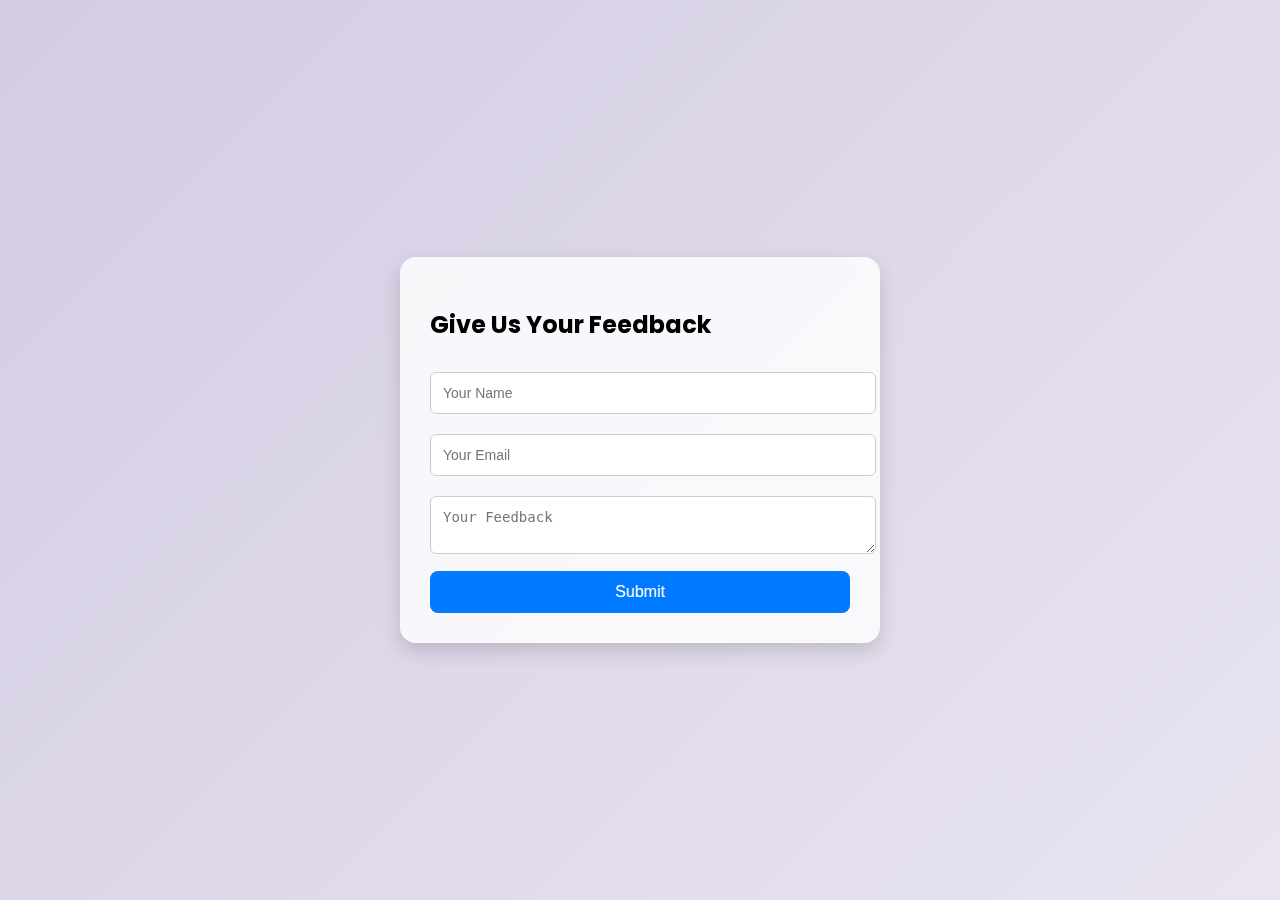
<file: index.html>
<!DOCTYPE html>
<html>
<head>
  <title>Feedback Form</title>
  <link href="https://fonts.googleapis.com/css2?family=Poppins:wght@400;600&display=swap" rel="stylesheet">

  <link rel="stylesheet" href="style.css">
  <meta name="viewport" content="width=device-width, initial-scale=1.0">

</head>
<body>

  <!-- Message placeholder -->
  <div id="feedback-message"></div>

  <div class="form-box">
    <h2>Give Us Your Feedback</h2>

    <!-- Corrected form -->
    <form id="feedbackForm" method="POST" action="submit_feedback.php">
      <input type="text" name="name" placeholder="Your Name" required>
      <input type="email" name="email" placeholder="Your Email" required>
      <textarea name="message" placeholder="Your Feedback" required></textarea>
      <button type="submit">Submit</button>
    </form>
  </div>


<script>
  const params = new URLSearchParams(window.location.search);
  const status = params.get('status');

  const feedbackForm = document.getElementById('feedbackForm');
  const feedbackMessage = document.getElementById('feedback-message');

  if (status === 'success') {
    feedbackForm.style.display = 'none'; // Hide the form
    feedbackMessage.innerHTML = `
      <p style="background-color: #d4edda; color: #155724; padding: 10px; border-radius: 5px;">
        Feedback submitted successfully!
      </p>`;
  } else if (status === 'error') {
    feedbackMessage.innerHTML = `
      <p style="background-color: #f8d7da; color: #721c24; padding: 10px; border-radius: 5px;">
        There was an error submitting your feedback. Please try again.
      </p>`;
  }
</script>

</body>
</html>
</file>
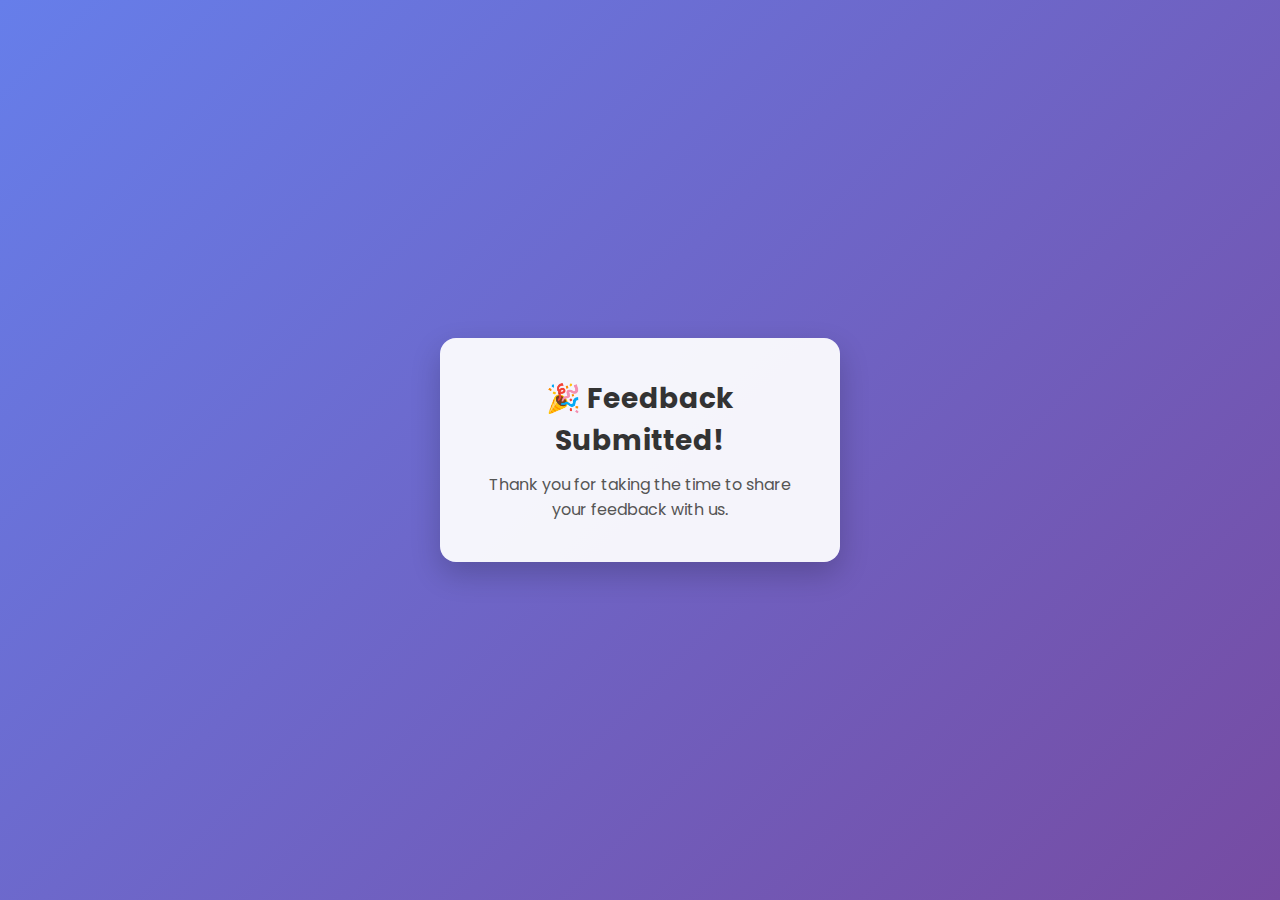
<file: thankyou.html>
<!DOCTYPE html>
<html lang="en">
<head>
  <meta charset="UTF-8">
  <title>Thank You</title>
  <link href="https://fonts.googleapis.com/css2?family=Poppins:wght@500;700&display=swap" rel="stylesheet">
  <style>
    * {
      box-sizing: border-box;
      margin: 0;
      padding: 0;
    }

    body {
      font-family: 'Poppins', sans-serif;
      display: flex;
      justify-content: center;
      align-items: center;
      height: 100vh;
      background: linear-gradient(135deg, #667eea, #764ba2);
      animation: fadeIn 1s ease-in;
    }

    .message-box {
      background: #ffffffee;
      padding: 40px;
      border-radius: 16px;
      box-shadow: 0 12px 30px rgba(0, 0, 0, 0.2);
      text-align: center;
      max-width: 400px;
    }

    .message-box h2 {
      color: #333;
      font-size: 28px;
      margin-bottom: 10px;
    }

    .message-box p {
      color: #555;
      font-size: 16px;
    }

    @keyframes fadeIn {
      from {
        opacity: 0;
        transform: translateY(30px);
      }
      to {
        opacity: 1;
        transform: translateY(0);
      }
    }
  </style>
</head>
<body>
  <div class="message-box">
    <h2>🎉 Feedback Submitted!</h2>
    <p>Thank you for taking the time to share your feedback with us.</p>
  </div>
</body>
</html>
</file>
<file: style.css>
body {
    font-family: Arial, sans-serif;
    background: #f0f2f5;
    display: flex;
    justify-content: center;
    align-items: center;
    height: 100vh;
}

.form-box {
    background: #fff;
    padding: 30px;
    border-radius: 8px;
    width: 400px;
    box-shadow: 0 4px 8px rgba(0,0,0,0.1);
}

input, textarea {
    width: 100%;
    padding: 12px;
    margin: 10px 0;
    border: 1px solid #ccc;
    border-radius: 6px;
    font-size: 14px;
}

button {
    width: 100%;
    padding: 12px;
    background-color: #28a745;
    color: white;
    border: none;
    border-radius: 6px;
    cursor: pointer;
    font-size: 16px;
}

button:hover {
    background-color: #218838;
}
body {
    margin: 0; /* ✅ Add this line */
    font-family: Arial, sans-serif;
    background: #f0f2f5;
    display: flex;
    justify-content: center;
    align-items: center;
    height: 100vh;
}
body {
    margin: 0;
    font-family: 'Poppins', sans-serif;
    background: linear-gradient(135deg, #d3cce3, #e9e4f0); /* Gradient */
    display: flex;
    justify-content: center;
    align-items: center;
    height: 100vh;
}
.form-box {
    animation: fadeIn 0.8s ease-in;
}

@keyframes fadeIn {
  from { opacity: 0; transform: translateY(20px); }
  to { opacity: 1; transform: translateY(0); }
}
.form-box {
    background: #ffffffcc;
    padding: 30px;
    border-radius: 16px;
    width: 420px;
    box-shadow: 0 8px 20px rgba(0, 0, 0, 0.15);
    backdrop-filter: blur(10px);
}
button {
    width: 100%;
    padding: 12px;
    background-color: #007bff;
    color: white;
    border: none;
    border-radius: 8px;
    font-size: 16px;
    cursor: pointer;
    transition: background 0.3s;
}

button:hover {
    background-color: #0056b3;
}
button {
    width: 100%;
    padding: 12px;
    background-color: #007bff;
    color: white;
    border: none;
    border-radius: 8px;
    font-size: 16px;
    cursor: pointer;
    transition: background 0.3s;
}

button:hover {
    background-color: #0056b3;
}
body {
    font-family: 'Poppins', sans-serif;
}
.form-box {
    background: #ffffffcc;
    padding: 30px;
    border-radius: 16px;
    width: 420px;
    box-shadow: 0 8px 20px rgba(0, 0, 0, 0.15);
    backdrop-filter: blur(10px);
}
</file>
